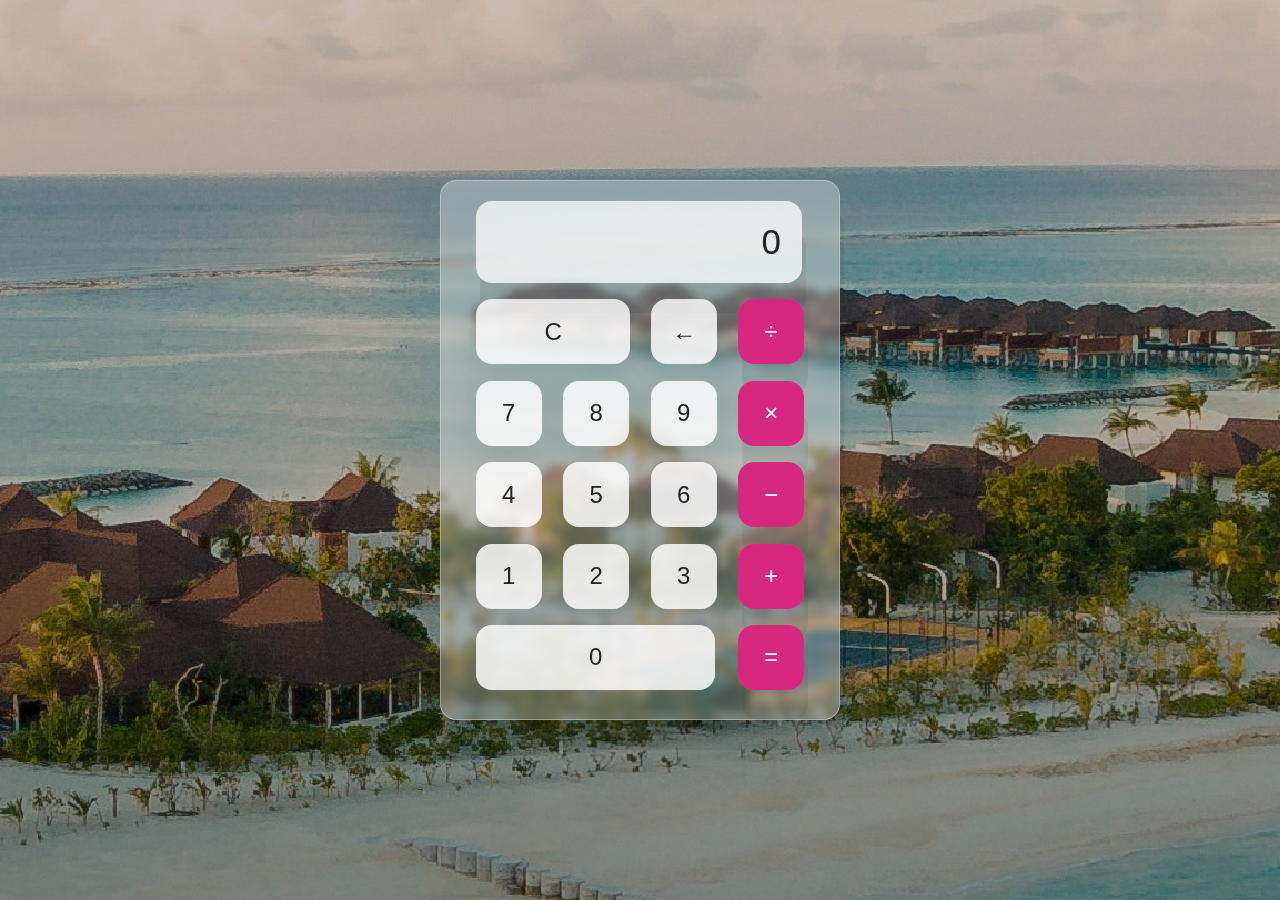
<file: Calculator/index.html>
<!DOCTYPE html>
<html lang="en">
<head>
    <meta charset="UTF-8">
    <meta name="viewport" content="width=device-width, initial-scale=1.0">
    <link rel="stylesheet"    href="style.css" >
    <title>Calculator</title>
</head>
<body>
    <div class="wrapper">
<section class="screen">
    0
</section>


<section class="calc-buttons">
    <div class="calc-button-row">
      <button class="calc-button double">
        C
       </button> 
       <button class="calc-button">
       &larr;
    </button>
    <button class="calc-button">
     &divide;

    </button>
    </div>

<div class="calc-button-row">
    <button class="calc-button">
        7
    </button>
    <button class="calc-button">
        8
    </button>

    <button class="calc-button">
        9
    </button>


    <button class="calc-button">
        &times;
    </button>
</div>
<div class="calc-button-row">

    <button class="calc-button">
        4
    </button>
    <button class="calc-button">
        5
    </button>
    <button class="calc-button">
        6
    </button>

    <button class="calc-button">
       &minus;
    </button>
</div>

<div class="calc-button-row">

    <button class="calc-button">
        1
    </button>
    <button class="calc-button">
        2
    </button>
    <button class="calc-button">
        3
    </button>

    <button class="calc-button">
        &plus;
    </button>
</div>
<div class="calc-button-row">
    <button class="calc-button triple">
        0
    </button>
    <button class="calc-button">
        &equals;
    </button>
    
</div>

</section>
</div>
    <script src="script.js"></script>
</body>
</html>
</file>
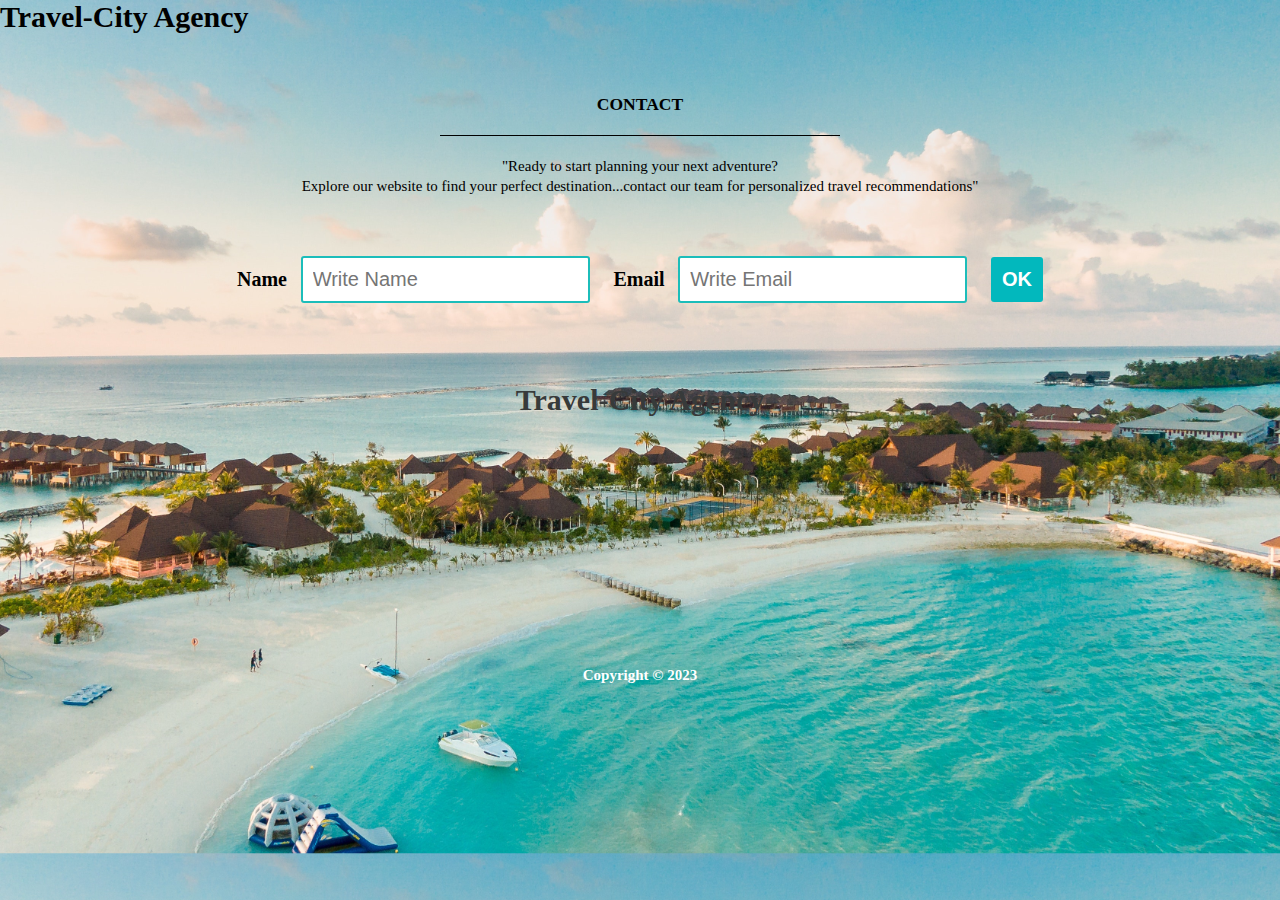
<file: Landing_Page/contact.html>
<!DOCTYPE html>
<html>
    <head>
        <meta charset="utf-8">
        <link href="styles.css" rel="stylesheet">
        <link href='https://fonts.googleapis.com/css?family=Crete+Round' rel="stylesheet">
        <title>Trave-City Agency</title>
    </head>
    
    <body> 
        <header>
            <div class="wrapper">
                <h1>Travel-City Agency<span class=orange></span></h1>
                
            </div>
        </header>
    
        
       
        
        <section id="contact">
            <div class="wrapper">
                <h3>Contact</h3>
            <p>"Ready to start planning your next adventure?</p><p> Explore our website to find your perfect destination...contact our team for personalized travel recommendations"</p>
        <form>
            <label for="name">Name</label>
            <input type="text" id="name" placeholder="Write Name">
            
            <label for="email">Email</label>
            <input type="text" id="email" placeholder="Write Email">

                
            
            <input type="submit" value="OK" class="button-3">
        </form>
            </div>
        </section>
            
         
        <footer>
            <div class="wrapper">
                <h1>Travel-City Agency<span class="orange"></span></h1>
                <div class="copyright">Copyright © 2023</div>
            </div>
        </footer>
        
        
    </body>
</html>
</file>
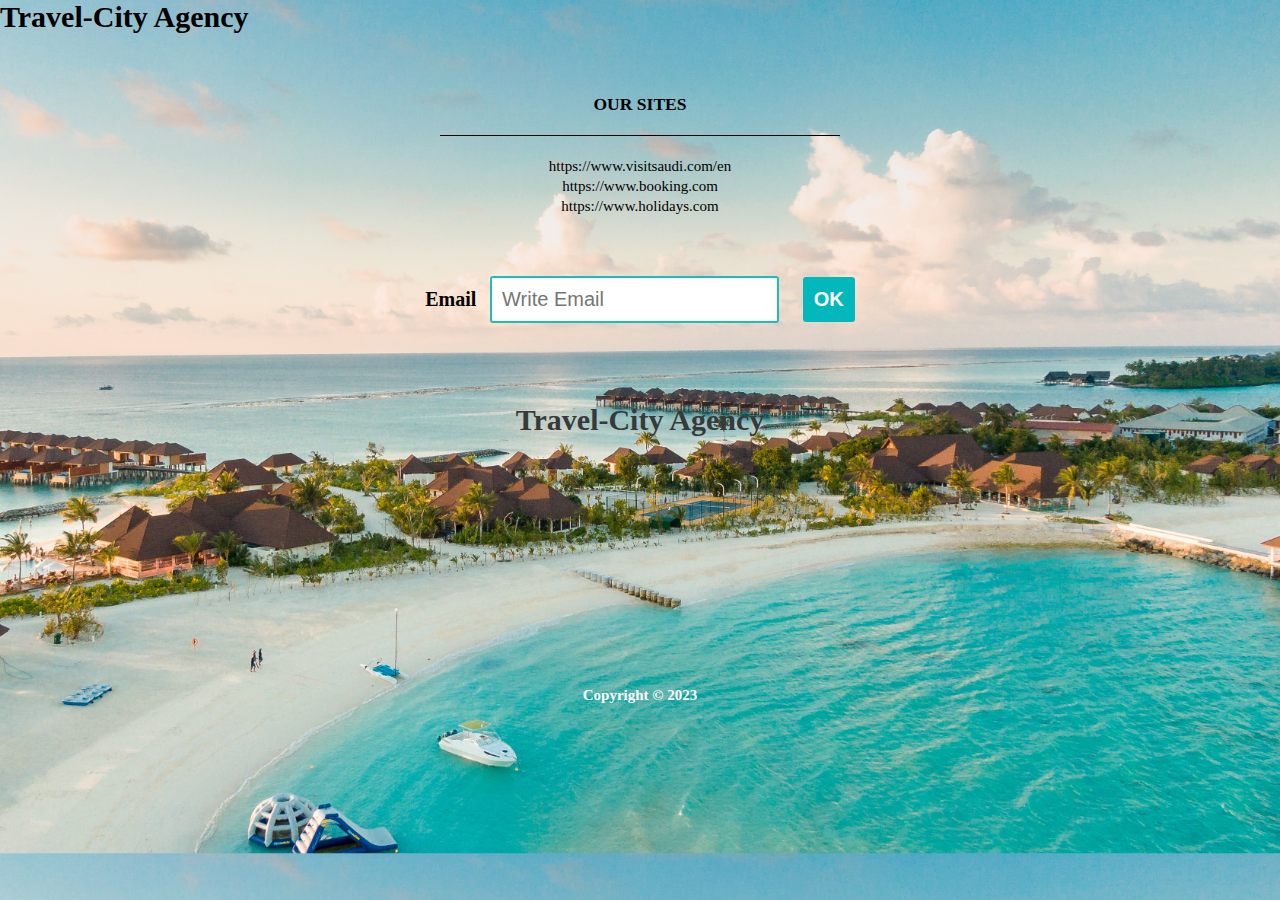
<file: Landing_Page/OurSites.html>
<!DOCTYPE html>
<html>
    <head>
        <meta charset="utf-8">
        <link href="styles.css" rel="stylesheet">
        <link href='https://fonts.googleapis.com/css?family=Crete+Round' rel="stylesheet">
        <title>Trave-City Agency</title>
    </head>
    
    <body> 
        <header>
            <div class="wrapper">
                <h1>Travel-City Agency<span class=orange></span></h1>
                
            </div>
        </header>
    
        
       
        
        <section id="contact">
            <div class="wrapper">
                <h3>Our Sites</h3>
            <p>https://www.visitsaudi.com/en</p><p>https://www.booking.com</p><p>https://www.holidays.com </p>
        <form>
            
            
            <label for="email">Email</label>
            <input type="text" id="email" placeholder="Write Email">
            
            <input type="submit" value="OK" class="button-3">
        </form>
            </div>
        </section>
            
         
        <footer>
            <div class="wrapper">
                <h1>Travel-City Agency<span class="orange"></span></h1>
                <div class="copyright">Copyright © 2023</div>
            </div>
        </footer>
        
        
    </body>
</html>
</file>
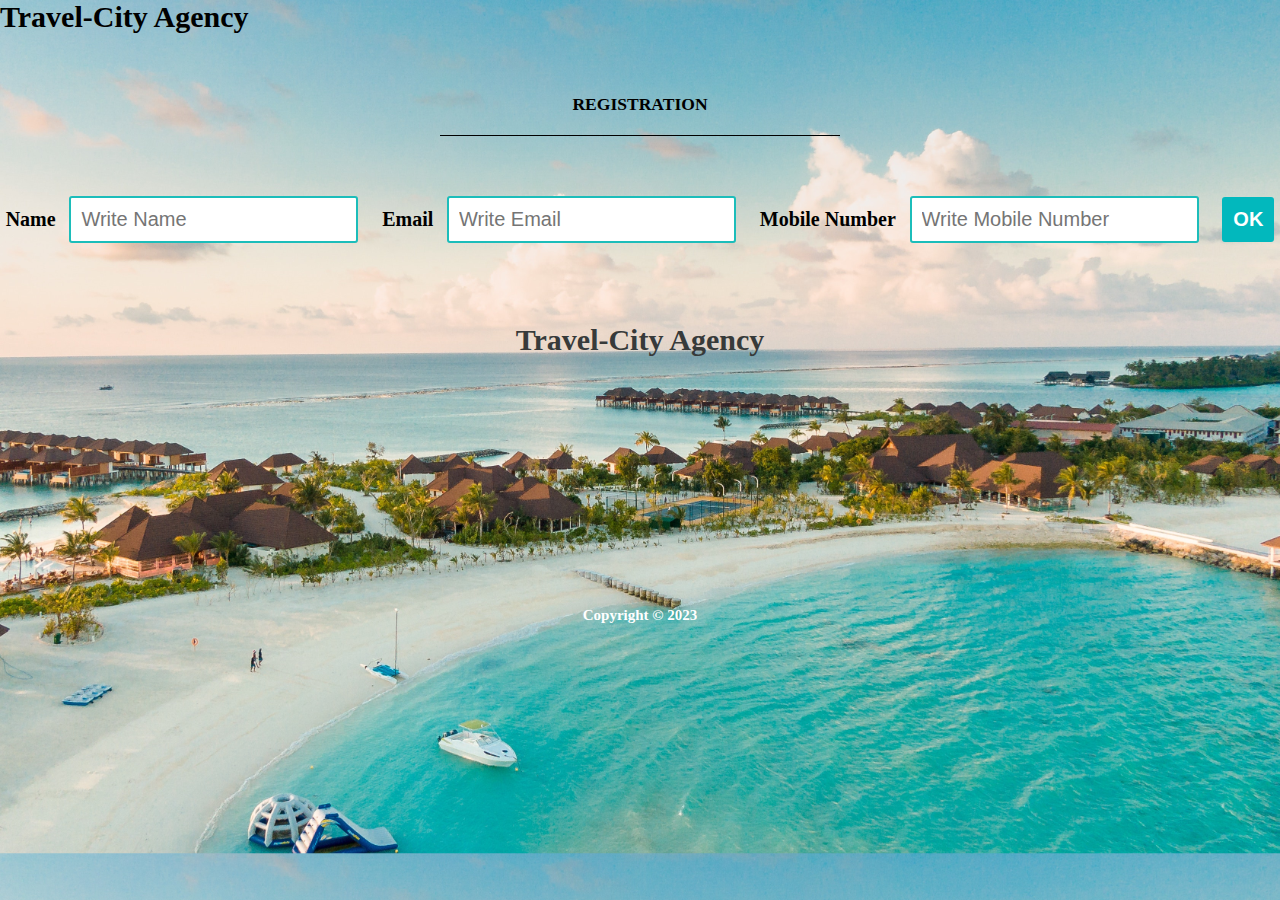
<file: Landing_Page/Register.html>
<!DOCTYPE html>
<html>
    <head>
        <meta charset="utf-8">
        <link href="styles.css" rel="stylesheet">
        <link href='https://fonts.googleapis.com/css?family=Crete+Round' rel="stylesheet">
        <title>Trave-City Agency</title>
    </head>
    
    <body> 
        <header>
            <div class="wrapper">
                <h1>Travel-City Agency<span class=orange></span></h1>
                
            </div>
        </header>
    
        
       
        
        <section id="contact">
            <div class="wrapper">
                <h3>Registration</h3>
            <p></p>
        <form>
            <label for="name">Name</label>
            <input type="text" id="name" placeholder="Write Name">
            
            <label for="email">Email</label>
            <input type="text" id="email" placeholder="Write Email">

                <label for="Mobile Number">Mobile Number</label>
            <input type="text" id="Mobile Number" placeholder="Write Mobile Number">

            
            <input type="submit" value="OK" class="button-3">
        </form>
            </div>
        </section>
            
         
        <footer>
            <div class="wrapper">
                <h1>Travel-City Agency<span class="orange"></span></h1>
                <div class="copyright">Copyright © 2023</div>
            </div>
        </footer>
        
        
    </body>
</html>
</file>
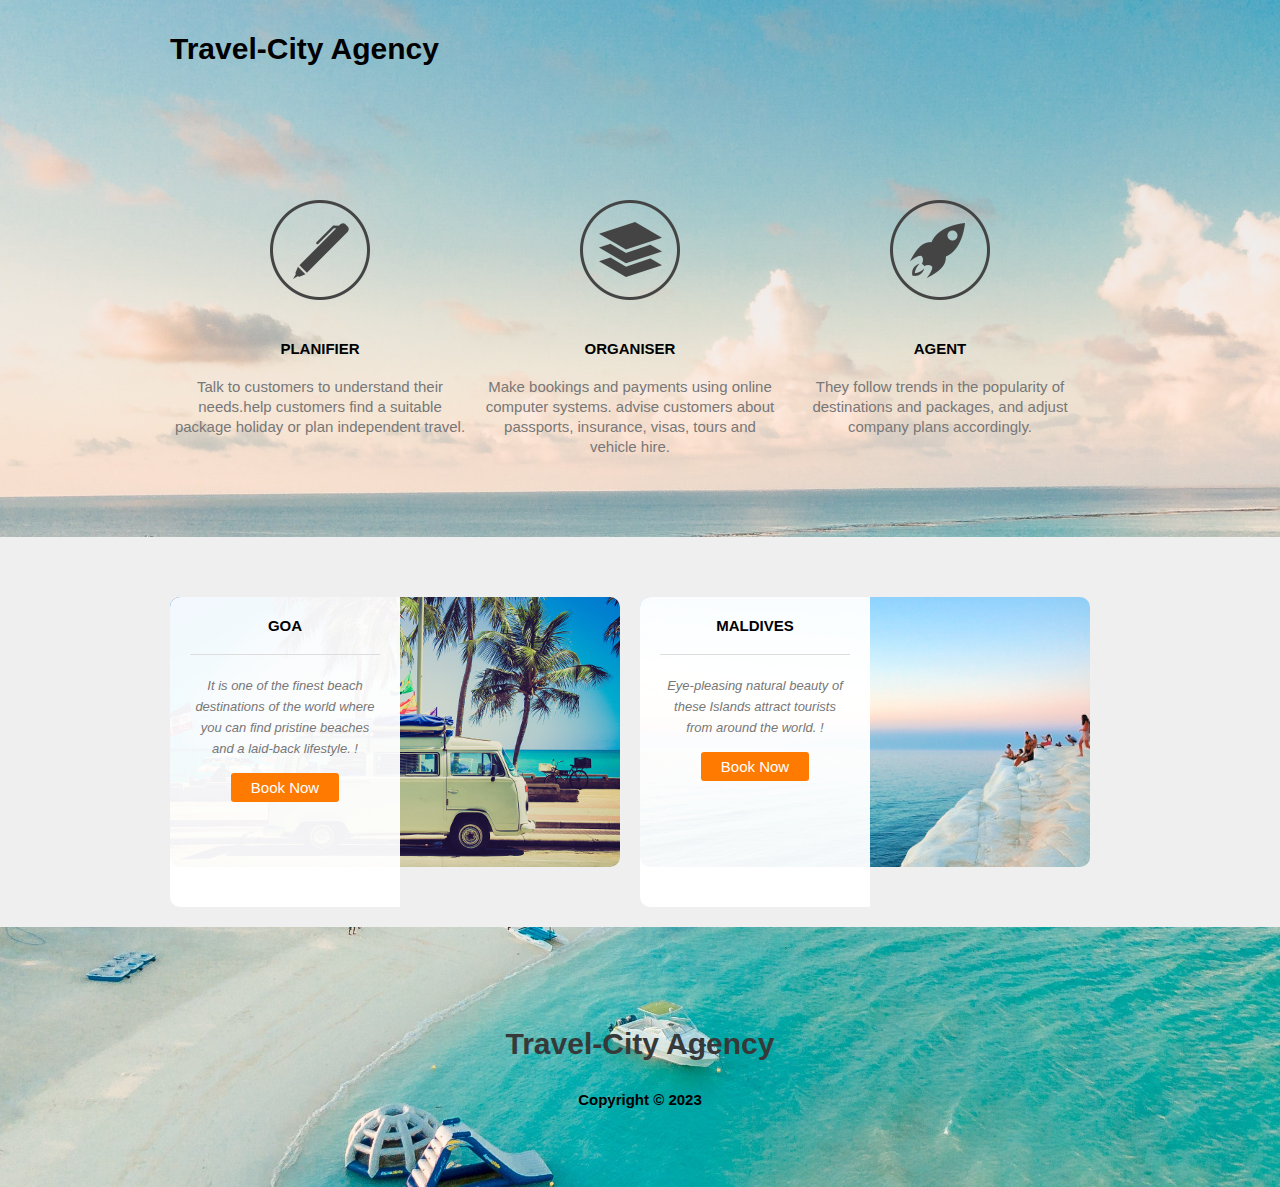
<file: Landing_Page/Stations.html>
<!DOCTYPE html>
<html>
    <head>
        <meta charset="utf-8">
        <link href="styles1.css" rel="stylesheet">
        <link href='https://fonts.googleapis.com/css?family=Crete+Round' rel="stylesheet">
        <link rel="shortcut icon" href="images/favicon.png">
        <title>Travel Agency</title>
    </head>
    
    <body> 
        <header>
            <div class="wrapper">
                <h1>Travel-City Agency<span class=orange></span></h1>
                <nav>
                    <ul>
                        
                        
                        <li><a href="#steps"></a></li>
                        
                    
                    </ul>
                </nav>
            </div>
        </header>
        
      
        
        <section id="steps">
            <div class="wrapper">
                <ul>
                    <li id="step-1">
                        <h4>Planifier</h4>
                        <p>Talk to customers to understand their needs.help customers find a suitable package holiday or plan independent travel. </p>
                    </li>
                    <li id="step-2">
                        <h4>Organiser</h4>
                        <p> Make bookings and payments using online computer systems. advise customers about passports, insurance, visas, tours and vehicle hire.</p>
                    </li>
                    <li id="step-3">
                        <h4>Agent</h4>
                        <p>They follow trends in the popularity of destinations and packages, and adjust company plans accordingly.</p>
                    </li>
                    <div class="clear"></div>
                </ul>
            </div>
        </section>
         
        <section id="possibilities">
            <div class="wrapper">
                <article style="background-image: url(images/article-image-1.jpg);">
                    <div class="overlay">
                        <h4>Goa</h4>
                        <p><small>It is one of the finest beach destinations of the world where you can find pristine beaches and a laid-back lifestyle. !</small></p>
                        <a href="#" class="button-2" >Book Now</a>
                    </div>
                </article>
                
                <article style="background-image: url(images/article-image-2.jpg);">
                    <div class="overlay">
                        <h4>Maldives</h4>
                        <p><small>Eye-pleasing natural beauty of these Islands attract tourists from around the world. ! </small></p>
                        <a href="#" class="button-2" >Book Now</a>
                    </div>
                </article>
                
                 <div class="clear"></div>

            </div>
        </section>
        
       
            
         
        <footer>
            <div class="wrapper">
                <h1>Travel-City Agency<span class="orange"></span></h1>
                <div class="copyright">Copyright © 2023</div>
            </div>
        </footer>
        
        
    </body>
</html>
</file>
<file: Calculator/style.css>
html{
    box-sizing: border-box;
    height: 100%;
}

*,
*::before,
*::after{
 box-sizing:inherit;
 margin: 0;
 padding: 0;

}

body  {
    align-items: center;
    background:linear-gradient(rgb(0,0,0,0.2),rgb(0,0,0,0.4)),
    url('img/sea.jpg');
    
    display: flex;
    font-family: 'Dosis', sans-serif;
    font-display: swap;
    height: inherit;
    justify-content: center;
}

.wrapper{
backdrop-filter: blur(5.5px);
-webkit-backdrop-filter: blur(5.5px);
background: rgba(255, 255, 255, 0.75); 
border: 1px solid rgba(255, 255, 255, 0.01);
border-radius: 16px;
box-shadow: 4px 30px rgba(35, 35, 35, 0.1);
color: #232323;
backdrop-filter: blur(4px);
-webkit-backdrop-filter: blur(4px); 
background: rgba(255, 255, 255, 0.30); 
border: 1px solid rgba(255, 255, 255, 0.34);
flex-basis:400px;
height: 540px;
padding: 20px 35px;

}

.screen{
    backdrop-filter: blur (5.5px);
    -webkit-backdrop-filter: blur (5.5px);
    background:rgba(255, 255, 255, 0.75); 
    border: 1px solid rgba(255, 255, 255, 0.01);
    border-radius: 16px;
    box-shadow: 4px 30px rgba(35, 35, 35, 0.1);
    color: #232323;
    font-size: 35px;
    overflow: auto;
    padding: 20px;
    text-align: right;
    width: 326px;
    }

    .calc-button-row{
        display: flex;
        justify-content:space-between;
        margin: 5% 0;
    }


    .calc-button{
        backdrop-filter: blur(5.5px);
        -webkit-backdrop-filter: blur (5.5px);
        background: rgba(255, 255, 255, 0.75);
        border: 1px solid rgba(255, 255, 255, 0.01); 
        border-radius: 16px;
        box-shadow:0 4px 30px rgba(35, 35, 35, 0.1);
        color: #232323;
        flex-basis:20%;
        font-family: inherit;
        font-size: 24px;
        height: 65px;
        
        }
        
        
        
        
        .calc-button:last-child {
            backdrop-filter: blur(5.5px);
            -webkit-backdrop-filter: blur(5.5px);
            background:rgba(255, 255, 255, 0.75);
            border: 1px solid rgba(255, 255, 255, 0.01);
            border-radius: 16px;
            box-shadow: 4px 30px rgba(35, 35, 35, 0.1);
            color:#fff;
            background: #d72880;
        }
        
            .calc-button:last-child:hover{ 
                background-color: inherit;
                 color: inherit;
            }


            .calc-button:hover{
                background-color: inherit;
            }

            .calc-button:active{

                background-color: #ffef78;
            }

            .double{

                flex-basis: 47%;
            }

            .triple{
                flex-basis: 73%;
            }
</file>
<file: Landing_Page/styles.css>
* 
{
    margin: 0;
    padding: 0;
}

body
{
    
    font-family: 'sans-serif';
    font-size: 15px;
    background:url('images/sea.jpg');
    background-size: cover;
}


p
{
    line-height: 20px;
    color: black;
}







#contact
{
    padding: 60px 0;
    text-align: center 
}

#contact h3
{
    width: 400px;
    text-transform: uppercase;
    margin: 0 auto 20px auto; 
    border-bottom: 1px solid black;
    padding-bottom: 20px;
}

form
{
    margin: 60px 0 20px 0;
}

label
{
    font-weight: bold;
    font-size: 20px;
    margin-right: 10px;
    color:black;
}

input[type="text"]
{
    padding:10px;
    font-size: 20px;
    margin-right: 20px;
    border: 2px solid #1cbdba;
    border-radius: 3px;
}

.button-3
{
    color: #fff;
    font-size: 20px;
    font-weight: bold;
    padding: 11px;
    background-color: #02b8bd;
    border-style: none;
    border-radius: 3px;   
}

.button-3:hover
{
    color: #fff;
    background-color:black; 
}


footer
{
   height: 260px;
   
}

footer h1
{
    color: rgb(55, 58, 58);
    text-align: center;
    padding-bottom: 180px;
}

.copyright
{
    text-align: center;
    font-weight: bold;
    padding-top: 70px;
    color: white;
    
}
</file>
<file: Landing_Page/styles1.css>
* 
{
    margin: 0;
    padding: 0;
}

body
{
    font-family:sans-serif;
    font-size: 15px;
    background:url('images/sea.jpg');
    background-size: cover;

    
}



p
{
    line-height: 20px;
    color: #777;
}

ul
{
    list-style: none;
}

a
{
    text-decoration: none;
    color: #444
}

.wrapper
{
    width: 940px;
    margin:0 auto;
    padding: 0 10px;
}

.orange
{
    color: #ff7a00
}

.clear
{
    clear:both
}

small
{
  font-size: 13px;
  font-style: italic;
}
header
{
    height: 120px;
}

header h1
{
    float: left;
    margin-top: 32px;
}

header nav
{
    float: right;
    margin-top: 50px;
}

header nav ul li
{
    float: left;
    display: inline-block;
    
}

header nav ul li a
{
    text-transform: uppercase;
    font-weight: bold;
    margin-right: 20px;
    
}






#steps ul
{
    margin: 80px 0;
}

#steps ul li
{
    width: 300px;
    float:left;
    padding-top: 140px;
    text-align: center;
    margin-right: 10px;
}

#steps h4
{
    text-transform: uppercase;
    margin-bottom: 20px;
}

steps p
{
     margin-bottom: 20px;
}

#step-1
{
    background: url(images/steps-icon-1.png)no-repeat top center; 
}

#step-2
{
    background: url(images/steps-icon-2.png)no-repeat top center; 
}

#step-3
{
    background: url(images/steps-icon-3.png)no-repeat top center; 
}


#possibilities
{
    background-color: #efefef;
    padding: 60px 0;
     
    
}

#possibilities article
{
    width: 450px;
    height: 270px;
    float: left;
    border-radius: 10px;
    
}

#possibilities article:first-child
{
    margin-right: 20px;
     
}

.overlay
{
    background: rgba(255,255,255,0.95);
    height: 100%;
    width: 190px;
    padding: 20px;
    border-radius: 10px 0 0 10px;
    text-align: center;
}

article h4
{
    border-bottom: 1px solid #ddd;
    padding-bottom: 20px;
    text-transform: uppercase;
    margin-bottom: 20px;
    text-align: center;  
}

#possibilities p
{
    text-align: center;
    margin-bottom: 20px;
}

.button-2
{
    color: white;
    background-color: #ff7a00;
    padding: 6px 20px;
    border-radius: 3px;
}

.button-2:hover
{
    color: #fff;
    background-color: #02b8dd;
}


footer
{
   height: 260px;

}

footer h1
{
    color: rgb(55, 56, 56);
    text-align: center;
    padding-top: 100px;
}

.copyright
{
    text-align: center;
    font-weight: bold;
    padding-top: 30px;
    color: black;
    
}
</file>
